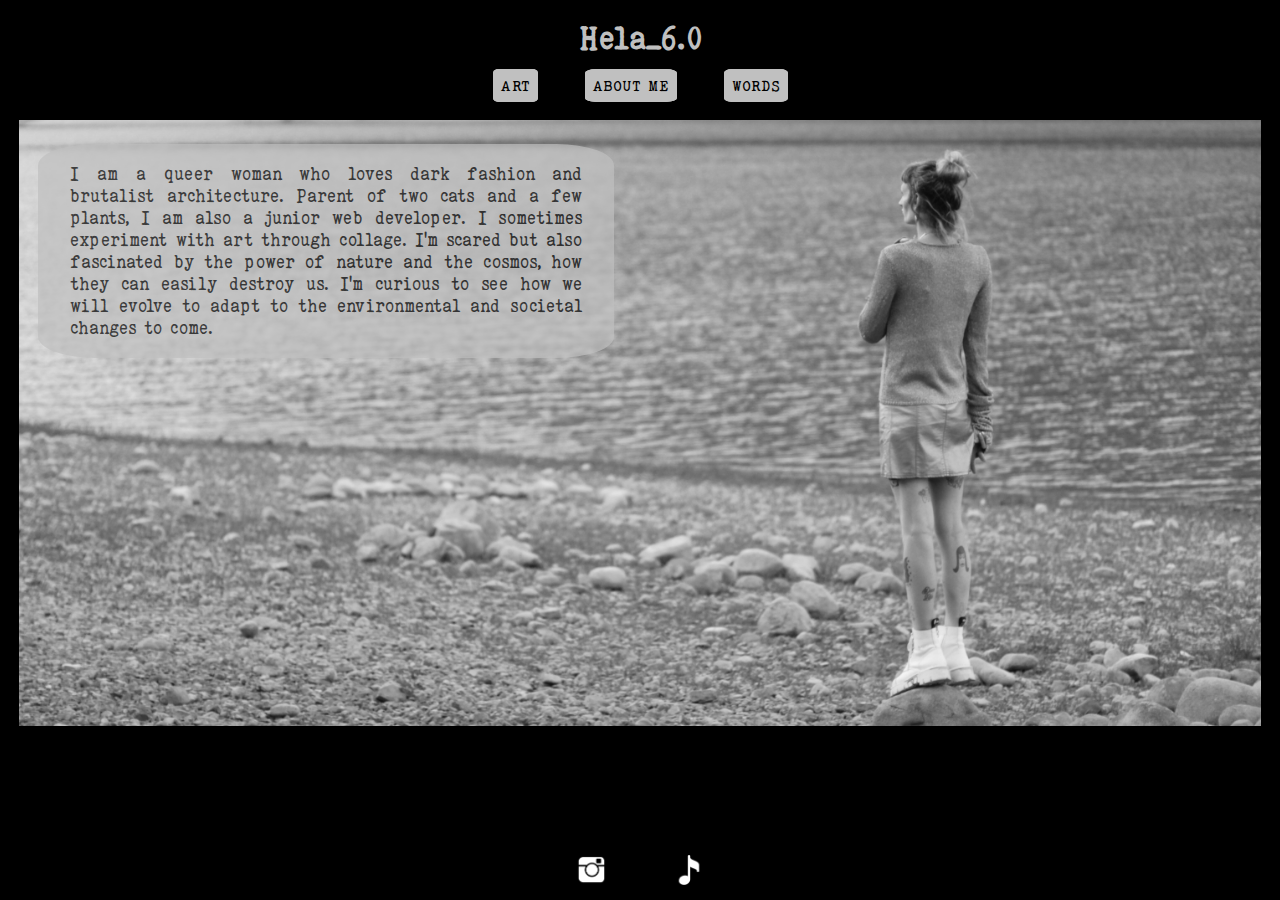
<file: about_me.html>
<!DOCTYPE html>

<html lang="en-GB">

<head>
  <meta charset="utf-8" />
  <meta name="viewport" content="width=device-width, initial-scale=1" />
  <link rel="stylesheet" href="Hela_6.0.css" />
  <title>Hela_6.0</title>
</head>

<body>

  <header>

    <h1>Hela_6.0</h1>

    <nav class="navbar">
      <a href="index.html" id="art">ART</a>
      <a href="about_me.html" id="about_me">ABOUT ME</a>
      <a href="words.html" id="words">WORDS</a>
    </nav>

  </header>

  <div>
    <img src="images/the_lake.jpg" alt="picture of a woman standing on a rock and watching a lake" class="lake" />
    <p class="whoami">I am a queer woman who loves dark fashion and brutalist architecture. Parent of two cats and a few
      plants, I am also a junior web developer.
      I sometimes experiment with art through collage. I'm scared but also fascinated by the power of nature and the
      cosmos, how they can easily destroy us. I'm curious to see how we will evolve to adapt to the environmental and
      societal changes to come.<br>

    </p>
  </div>

  <footer>
    <div class="contact">
      <a href="https://www.instagram.com/hela_6.0/" target="_blank"><img src="images/instagram-logo-png-white-2.png"
          alt="logo instagram" class="logo" /></a>
      <a href="https://open.spotify.com/playlist/7by5aBPtaZxU7aiHn0W9ac?si=cbe7697b82ac4f1b" target="_blank"><img
          src="images/music-icon-18-256.png" alt="logo music" class="logo" /></a>
    </div>
  </footer>

</body>


</html>
</file>
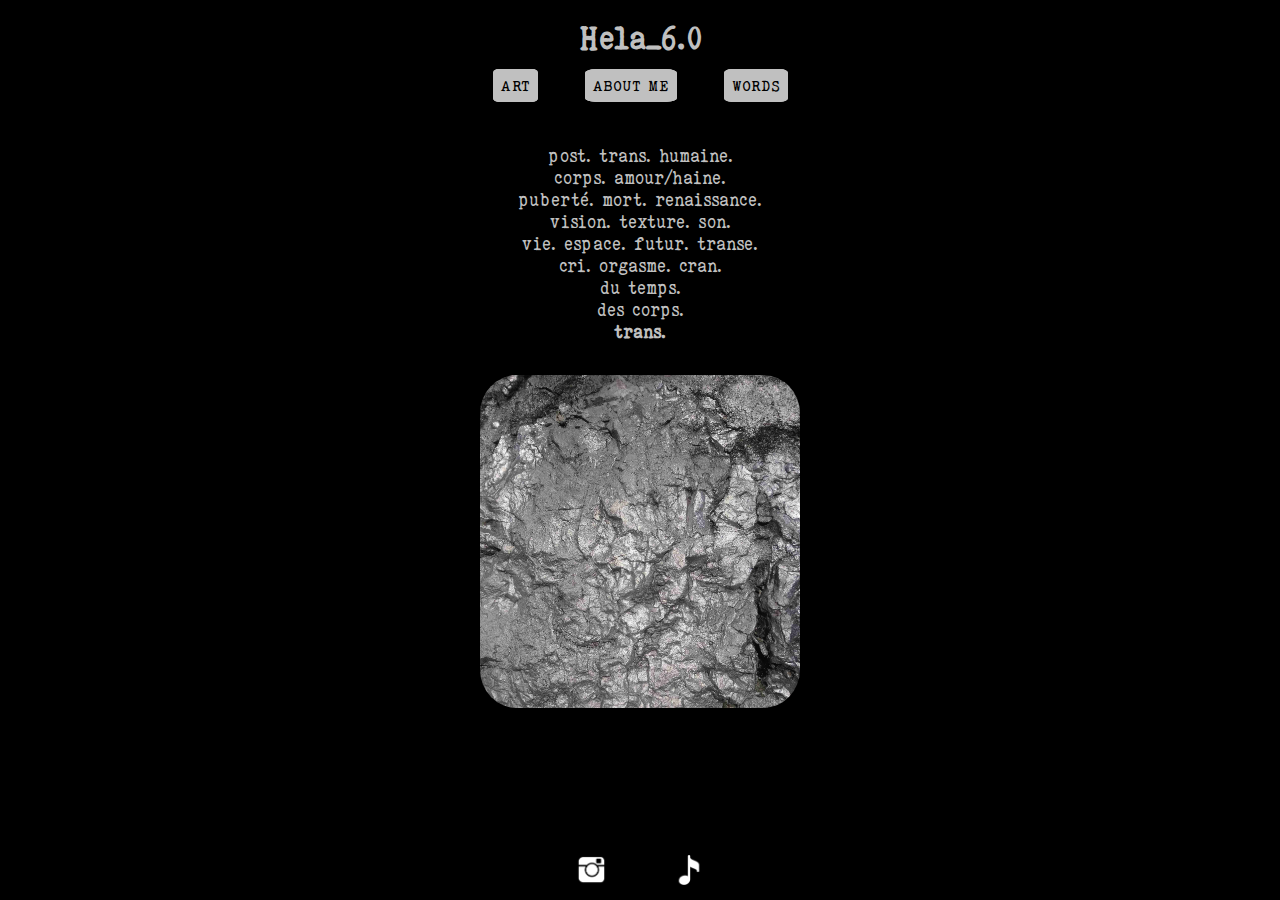
<file: words.html>
<!DOCTYPE html>

<html lang="en-GB">

<head>
  <meta charset="utf-8" />
  <meta name="viewport" content="width=device-width, initial-scale=1" />
  <link rel="stylesheet" href="Hela_6.0.css" />
  <title>Hela_6.0</title>
</head>

<body>

  <header>

    <h1>Hela_6.0</h1>

    <nav class="navbar">
      <a href="index.html" id="art">ART</a>
      <a href="about_me.html" id="about_me">ABOUT ME</a>
      <a href="words.html" id="words">WORDS</a>
    </nav>
  </header>


  <div>
    <p class="words">post. trans. humaine.<br>
      corps. amour/haine.<br>
      puberté. mort. renaissance.<br>
      vision. texture. son.<br>
      vie. espace. futur. transe.<br>
      cri. orgasme. cran.<br> du temps.<br>des corps.<br><strong>trans.</strong></p>


    <img src="images/Silver_rocks.jpg" alt="picture of a silver rock" class="images" />
  </div>

  <footer>
    <div>
      <a href="https://www.instagram.com/hela_6.0/" target="_blank"><img src="images/instagram-logo-png-white-2.png"
          alt="logo instagram" class="logo" /></a>
      <a href="https://open.spotify.com/playlist/7by5aBPtaZxU7aiHn0W9ac?si=cbe7697b82ac4f1b" target="_blank"><img
          src="images/music-icon-18-256.png" alt="logo music" class="logo" /></a>
    </div>

  </footer>

</body>


</html>
</file>
<file: Hela_6.0.css>
@font-face {
    font-family: 'ELEGANT TYPEWRITER';
    src: url('ELEGANT TYPEWRITER Regular.ttf');
}

body {
    margin-left: auto;
    margin-right: auto;
    margin-top: auto;
    margin-bottom: auto;
    background-color: black;
    text-align: center;
    font-family: 'ELEGANT TYPEWRITER', 'Arial Narrow', Arial, sans-serif;
}

#body_main_page {
    background-color: black;
    padding-top: 10px;
}


/* header */
header {
    background-color: black;
    display: flex;
    flex-direction: column;
    align-items: center;
    position: sticky;
    top: 0px;
    height: 120px;
}

h1 {
    color: silver;
    margin: 20px auto;
}

.navbar a {
    color: black;
    text-decoration: none;
    border: 2px solid silver;
    border-radius: 12%;
    background-color: silver;
    padding: 6px 6px;
    margin-left: 20px;
    margin-right: 20px;
    transition-property: background-color;
    transition-duration: 500ms;
}

.navbar a:hover {
    color: silver;
    background-color: black;

}

/* index/art */
.images {
    max-width: 25%;
    margin-left: auto;
    margin-right: auto;
    margin-bottom: 50px;
    margin-top: 5px;
    border: 2px solid black;
    border-radius: 12%;
    transition-property: border;
    transition-duration: 500ms;
}

.images:hover {
    border: 2px solid silver;
}

@media only screen and (max-width: 570px) {
    .images {
        max-width: 75%;
    }
}

h3 {
    color: silver;
    text-align: center;
}


/* about_me */

/* en dessous de 680px (tablette portrait/smartphone) */

.lake {
    max-width: 97%;
}

.whoami {
    color: black;
    background-color: silver;
    display: block;
    max-width: 97%;
    padding: 17px 30px;
    text-align: justify;
    border: 2px solid silver;
    border-radius: 10%;
}


/* au dessus de 680px (pc/tablette) */
@media only screen and (min-width:710px) {
    .lake {
        max-height: 663px;
        position: relative;
    }

    .whoami {
        color: black;
        background-color: silver;
        display: block;
        position: absolute;
        top: 14%;
        left: 3%;
        max-width: 40%;
        padding: 17px 30px;
        text-align: justify;
        opacity: 0.7;
        font-size: 1.15em;
    }
}

/* au dessus de 1440px (pc/tablette) */
@media only screen and (min-width: 1440px) {
    .lake {
        max-width: 45%;
        border: 2px solid silver;
        border-radius: 2%;
        margin: auto;
    }

    .whoami {
        color: silver;
        background-color: black;
        max-width: 46%;
        padding: 14px 15px;
        text-align: justify;
        border: 2px solid black;
        border-radius: 2%;
        margin: 23%;
        margin-left: 23%;
        display: block;
        transition: transform 500ms;
    }

}

/* words */
.words {
    color: silver;
    text-align: center;
    margin: 25px auto;
    font-size: 1.15em;
}

@media only screen and (min-device-width : 320px) and (max-device-width : 480px) {
    .words {
        max-width: 90%;
    }
}


/* footer */
footer {
    height: 55px;
    width: 100%;
    background-color: black;
    text-align: center;
    position: fixed;
    bottom: 0px;
    overflow: hidden;
}

.logo {
    width: auto;
    height: 30px;
    margin: 10px 30px;
}
</file>
